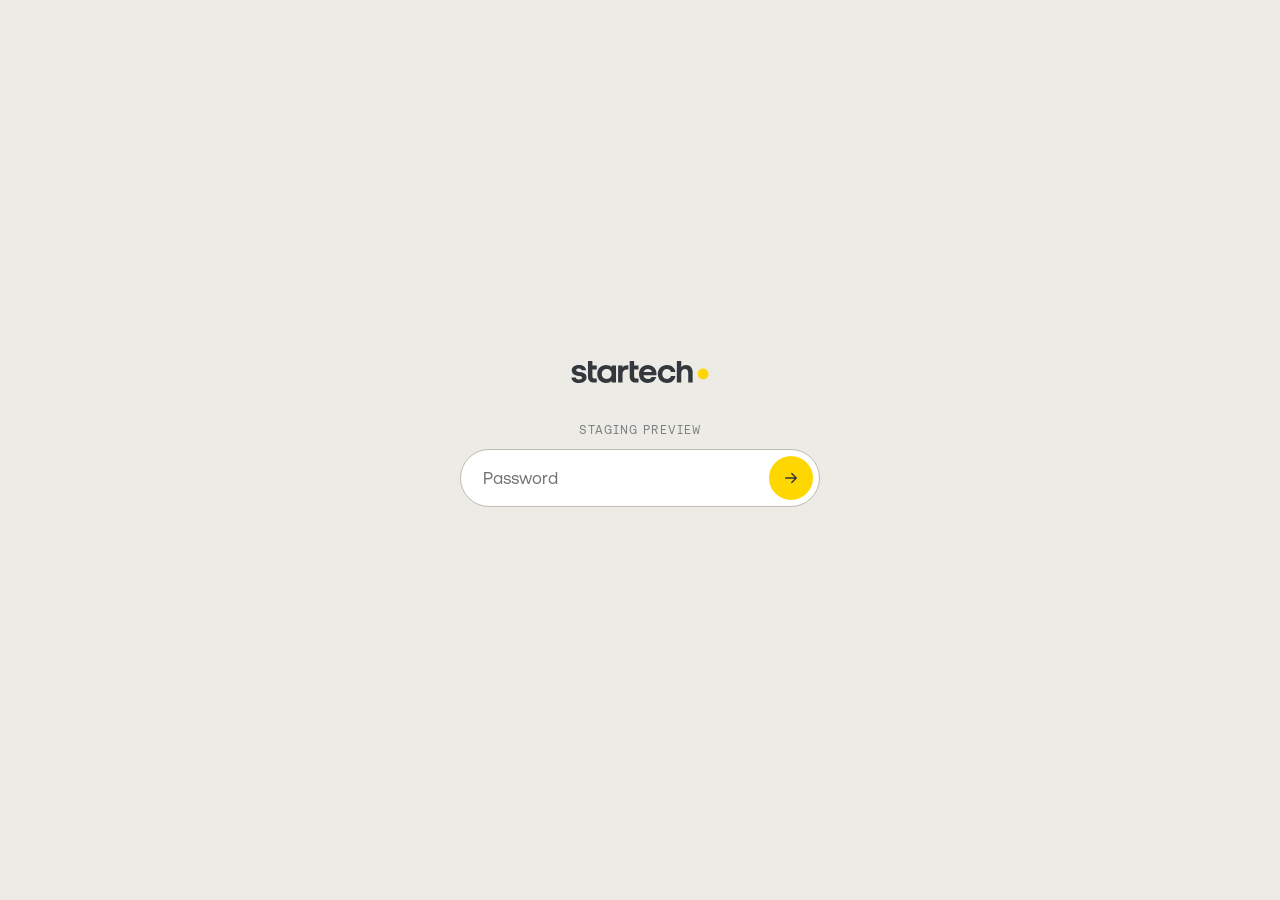
<file: index.html>
<!doctype html>
<html lang="en">
<head>
<meta charset="utf-8">
<meta name="viewport" content="width=device-width, initial-scale=1">
<meta name="robots" content="noindex, nofollow">
<title>Startech – Yellow-dot connectivity</title>
<style>
@font-face { font-family: "Startech Aeonik"; font-weight: 400; font-display: swap; src: url("assets/fonts/StartechAeonik-Regular.woff2") format("woff2"); }
@font-face { font-family: "Startech Aeonik Fono"; font-weight: 400; font-display: swap; src: url("assets/fonts/StartechAeonikFono-Regular.woff2") format("woff2"); }
:root { --yellow: #FFD700; --silicon: #32383C; --titanium: #BCBBB6; --aluminium: #ECEBE5; }
* { box-sizing: border-box; }
html, body { height: 100%; margin: 0; }
body { background: var(--aluminium); color: var(--silicon); font-family: "Startech Aeonik", Inter, Arial, sans-serif;
  display: grid; place-items: center; padding: 24px; -webkit-font-smoothing: antialiased; }
body.checking main { visibility: hidden; }
main { width: 100%; max-width: 360px; display: flex; flex-direction: column; align-items: center; gap: 40px; }
.logo { width: 168px; height: auto; color: var(--silicon); }
form { width: 100%; display: flex; flex-direction: column; gap: 12px; }
label { font-family: "Startech Aeonik Fono", Inter, Arial, sans-serif; font-size: 12px; letter-spacing: .08em;
  text-transform: uppercase; text-align: center; opacity: .6; }
.field { display: flex; align-items: center; background: #fff; border-radius: 999px; padding: 6px 6px 6px 22px;
  border: 1px solid transparent; transition: border-color .2s; }
.field:focus-within { border-color: var(--titanium); }
input { flex: 1; min-width: 0; border: 0; outline: 0; background: none; font: inherit; font-size: 17px; color: inherit; padding: 10px 0; }
button { flex: none; width: 44px; height: 44px; border: 0; border-radius: 50%; background: var(--yellow); cursor: pointer;
  display: grid; place-items: center; transition: transform .2s; }
button:hover { transform: scale(1.06); }
button svg { width: 18px; height: 18px; }
.error { min-height: 20px; margin: 0; font-size: 14px; text-align: center; opacity: 0; transition: opacity .2s; }
.error.show { opacity: .8; }
.shake { animation: shake .35s; }
@keyframes shake { 25% { transform: translateX(-6px); } 75% { transform: translateX(6px); } }
</style>
</head>
<body class="checking">
<main>
  <svg class="logo-svg" aria-hidden="true" focusable="false" width="140" height="22" viewBox="0 0 140 22" fill="none"><g><path d="M1.45915 16.3915H5.73521C6.07606 17.7549 7.25352 18.4676 9.14366 18.4676C11.0338 18.4676 12.1183 17.8169 12.1183 16.7634C12.1183 15.8648 11.4366 15.4 9.57746 15.0592L7.28451 14.6254C3.53521 13.9127 1.73803 12.2394 1.73803 9.48169C1.73803 6.25916 4.55775 4.02817 8.6169 4.02817C12.893 4.02817 15.6197 5.91831 16.1465 9.29577H11.8394C11.3746 8.1493 10.2901 7.56056 8.6169 7.56056C7.19155 7.56056 6.16901 8.24225 6.16901 9.20282C6.16901 10.1014 6.91268 10.5352 9.08169 10.938L11.4056 11.3718C14.8451 12.0225 16.5493 13.6648 16.5493 16.3606C16.5493 19.831 13.6986 22 9.14366 22C4.58873 22 1.86197 19.9859 1.45915 16.3915Z" fill="currentColor"/><path d="M17.9746 15.2761V-5.96046e-08H22.3746V4.46197H26.7437V8.42817H22.3746V15.0592C22.3746 16.9493 23.1803 17.6 24.9465 17.6H26.7437V21.5662H24.3887C20.0507 21.5662 17.9746 19.5521 17.9746 15.2761Z" fill="currentColor"/><path d="M27.2704 13.0141C27.2704 7.77747 30.9577 4.02817 36.0704 4.02817C38.3944 4.02817 40.3465 4.86479 41.6169 6.29014V4.46197H46.0169V21.5662H41.6169V19.738C40.3465 21.1634 38.3944 22 36.0704 22C30.9577 22 27.2704 18.2507 27.2704 13.0141ZM41.6479 13.0141C41.6479 10.1324 39.5718 8.05634 36.6901 8.05634C33.8085 8.05634 31.7324 10.1324 31.7324 13.0141C31.7324 15.8958 33.8394 17.9718 36.6901 17.9718C39.5408 17.9718 41.6479 15.8648 41.6479 13.0141Z" fill="currentColor"/><path d="M48.1239 4.46197H52.5239V6.66197C53.6085 5.11268 55.2507 4.33803 57.5127 4.33803H58.3493V8.42817H57.1408C54.0423 8.42817 52.5239 10.0704 52.5239 13.4479V21.5662H48.1239V4.46197Z" fill="currentColor"/><path d="M59.7127 15.2761V-5.96046e-08H64.1127V4.46197H68.4817V8.42817H64.1127V15.0592C64.1127 16.9493 64.9183 17.6 66.6845 17.6H68.4817V21.5662H66.1268C61.7887 21.5662 59.7127 19.5521 59.7127 15.2761Z" fill="currentColor"/><path d="M69.0085 12.9831C69.0085 7.87042 72.7887 4.02817 77.8085 4.02817C82.8282 4.02817 86.4845 7.65352 86.4845 12.5803C86.4845 13.0761 86.4535 13.6648 86.3916 14.2845H73.4085C73.8423 16.6085 75.4845 18.0958 77.8085 18.0958C79.7296 18.0958 80.969 17.4451 81.5577 16.0817H86.1746C85.0592 19.862 81.9916 22 77.6845 22C72.6028 22 69.0085 18.2507 69.0085 12.9831ZM82.0535 10.969C81.5578 9.10986 79.9775 7.93239 77.8085 7.93239C75.7944 7.93239 74.2451 9.07887 73.5944 10.969H82.0535Z" fill="currentColor"/><path d="M87.8479 12.9831C87.8479 7.83944 91.7211 4.02817 97.0507 4.02817C101.544 4.02817 104.828 6.78592 105.417 11H100.986C100.614 9.29577 98.9409 8.05634 96.9578 8.05634C94.231 8.05634 92.3099 10.1014 92.3099 13.0141C92.3099 15.9268 94.231 17.9718 96.9578 17.9718C98.9409 17.9718 100.614 16.7324 100.986 15.0282H105.417C104.828 19.2732 101.575 22 97.0507 22C91.7211 22 87.8479 18.2197 87.8479 12.9831Z" fill="currentColor"/><path d="M106.839 -5.96046e-08H111.239V6.1662C112.386 4.8338 114.09 4.02817 116.042 4.02817C120.039 4.02817 122.642 6.8169 122.642 11.062V21.5662H118.242V11.8986C118.242 9.4507 117.065 8.05634 114.988 8.05634C112.696 8.05634 111.239 9.76056 111.239 12.4563V21.5662H106.839V-5.96046e-08Z" fill="currentColor"/><path d="M127.693 13.0141C127.693 10.0085 130.11 7.59155 133.115 7.59155C136.121 7.59155 138.538 10.0085 138.538 13.0141C138.538 16.0197 136.121 18.4366 133.115 18.4366C130.11 18.4366 127.693 16.0197 127.693 13.0141Z" fill="#FFD700"/></g></svg>
  <form id="f" autocomplete="on">
    <label for="p">Staging preview</label>
    <div class="field">
      <input id="p" type="password" name="password" placeholder="Password" autocomplete="current-password" autofocus required>
      <button type="submit" aria-label="Enter"><svg viewBox="0 0 24 24" fill="none" stroke="#32383C" stroke-width="2" stroke-linecap="round" stroke-linejoin="round"><path d="M5 12h14M13 6l6 6-6 6"/></svg></button>
    </div>
    <p class="error" id="e" role="alert">That password isn't right. Try again.</p>
  </form>
</main>
<script>
(function () {
  var SALT = "6iNGQZjnsN5ESkIGrxfJwQ==", IV = "2OvzL948f3Y5O3hs", DATA = "[base64]/FBhTNUzqVPXII9vRJ0LE2tIdLuOXXbJ7BwrMwdGNA4BOZg/2e91P1PLahcUDzAxjKO2U0TqEqWOC0HG5NrJRvP2tLq92gTHs3lxcQ6NU0AkE73G6lZvqN0rCTPotLoaOIAdbimL9bMhng3g3T61xax8KRxflbNCLvICowwKU9is7Dl6roDDuGjImH2M61KrKi5b/+IgirvqF/a0Oo7V0pPqtGv8PY7SAsRRNuMPvbLsBGI4NBnTOl/doN/JFaun6etRJ6gVOgz5kN3Theyq1xrTqOazcHlyxR2d5tUn7GKMTuRiQ8sQUwdnd8+DzRbalTT9jDG1m7tH4gTQQjN1+PXt9Bmj2qD6hJs/ZPxzAVHxy1OyurTIQ3D8ntrj+qyoBUnIzV+p6BngAdhQU7jKib88T3gDfWvo9v6QiB2ye5WQGBDl3Zp6Mzn6cs6keZXA2vkZLTexpMon5b15HQLCZ/NwAvWVXNsUr6Qm3OWpe1zarA/NSS9Kh+m5vO3p4AHTxRgc0y8kiurJ6kq2D5thP0SgA/KgKnx6WQl+I99/Yooh8o3unERC/[base64]/eJhkEXFCkdhVLLFIiDhRxWuDgVahif/dx4rVepI5fTyNS9oTMJv8sDmN9I+xXIamoAV+a7d0ARxGwnSPbNoBlrPukg/PqyE3qfXSTJAlRO2P72bXk5eTyZfAkeKwUCKsv8/9YzeNZb1Bs+Z+QjI2aC6gU0adWZO6PZZZxrbOSM6QYI7MaVxT469IY/[base64]/9GqPkzudYToDftvxFd3j0pSrdAUC7m6i05InVRCljurCsAn66X2XNrs7NVyugd5GTIAL3Kb6/lS4k3cZ3wj23OP9XzOSJ++ArQYxFQrEb1yGurFzVA1pCpphYXBPHTxigRy2hpP196Hk83O+RGnbUpgz/BeketiBrzDt7nU/CZ7mJUh8v9IxexXOoqxV5VxEHM7Q4z3HUFneu9qdolkBpo2tG3nfVP0ppDwO8yji3j7UB0KaaI0QaVBswSM9u+rQxO0qQtITywZuvfRNyvyxdnVUYMS8r5GH6GbMT/5NVPxsWZlylfeI+rWI2X91C8zbkiECmgixZXlAOVSoMUxR6OfLE9eiI/wWVv+5q2KQKZ/qWOjMUWLUpwGDNnaTNj6NFXmZpoGbntc1GGHzfMc8zfLhbOYvTGCAQ/eV+syEvaHb8pJLoesyHMNK/vrawzvjlHGccnm6zQvBopwEsbczA7kQqQKJC+WXT8dNI3i05GK2+j5rPP4m/J18WFJ2GYT594p6kkzXXdkXkh/SEN+5Sh3gB/oyActhEhECGrWGFbqQA33cKXT/A1LrW5gZE0iMba/bVpz7JPourSQzTA6g68BDEqjaL/7gVov6OBcYP4sCTBiAF0ZMwHjqJJZz8LI87vVcTCitzCVrjM5Irq2rAmzv3f0zGUUx6gNmWgFoYT8KFY/wr/178bIS4I5ig4lMvt1TO71zYALflbvuVjg73fPgOwtPkiIrcbADHGnOnrpLUzafi+oKaiufRt3VSGaiiVmnrfM7jefiR0A0kuKobCElqdKcAJKGDE/NEvooGQLQZmRWvagZQKYrVPSc8uOpYhqSId6xaLh+j9scxH9OJhgCIwE/wE0sYCt6CEEEXLEgAD9U3HO8umTCpQ/ocXbWGcJyLy0dwwTmSKZpab8y8KxeDmzvmvLC2mOrAHVe+jSzXC3v4ap2cxWaR3MvRJlr/bG6KjMZSsXnHfWQBphn9OzRpQg8A9V9FMcKlPEsfRFApNlWc0audDjxRP0DY7b4dzmEiRxRsQkYY8lk5kZojDzx3v+w7SsY0Fswv748yl1rpPt2CipOA6YHVybN+bHzBmMu4u/iqKsWTr7tyTH8St/7r+NAiuTOchOdVHzdThtjtNXuqcdqzeZJpwT+OHvDYRB/b5HTBw3L2pMPqHHnq7li8boHKqZDJsAM2RPapYWQ5qZsa37p12lKlUvTg+LaIARaHSbDcSmr79EUik3EPJX9pt9uABQxOb+5243ZcYaUa1NjrBho7ck+yhAw6VQjeoU5PkdboACWEtJALEx8OHVduT6ynNFMcw4oNTXHrUf/dT+fKKhGc0baGAu/JGm+GJMrOjz1K2QeJFiCOaN4y2lOiiSu1kdB9/[base64]/KawplZJ0Lbxzt+m21VggkQjb3gWbfOodZc0Pp6VK5NQHqhb5+5jqumvEQtQJeHdou2ECR7tNU4S5fNPRDFSALkOUvEL4wm+MEJisoyupCvNty5+bMZ7fRSn+j1PX0QsmILwetsZ3Ej9zz5Vd/72EERaBMxaBnjy2uz3QTaKL7vlKltCZ3S76fAOKALi4/GOCi1+XHXABgR2m36gZaQDCWic1d5XqIpGZg4hmMrflekwNQr8xpYq05zId6XZym/xWXSmLDSb6M59OjSGKMQJ2X2fq5UIYZCj63HzkXVWwhyU7ZrBGzF+GEoJ25gxSBMaBa4fPyAyKtwbo29t0Yxy5gkP4Vd0rx2+7UybYgbDne9hz3dFwT1IVFHGK9eP26qb5KOnw2Vfw1ZjuRGScMYWev6B0vKSmodDMm+3j9t1CIeleAibHPR2vOrO4uTEk7PBWT/6kthuEZdAFj++iHpUvUQ88qzN8yO953jVM4LHoJSsCSLGueJ2+EzGP4Li1NfkONyJy+1+RyRiGRor3RV8EhEHJA5E0mRN4RyUh87WjSJZTVmasXOPCABgSo3zW9W61tDfe+nH8QHbS5AqTZ2xBgW36ctlFVaeUTJe9wyfu1499JrLCgZ/1NjqBlgy4GDuzoenxxnUg8AslvOJhKXoKXTmA6uC6E7BABGY2knKRu6x6jIneu0wE3qahNKzN04m8V2UtBTlrO+eFyNMQwQVi0fxBhlJvaq8qqA3CgBBjj+s4A7HV03Hna9/G5sOXCK4RxgQpgvpHWCYtibj8uLntGJSB1okzHNbsLTGvXzfSgl9O7eC8zZNJEzv/hqXtxcKvv/nC2Ta6NSlBawF5TKMC3A57RqI4xiEyB5F9j4CKDXN02IVN0NcHBZFAQyvvsQH0ZsRIcGnohPKCBeNDj/HhF0cc8pBAt8Vxvi8RWulbchaTAIJ2LZmnzMHr7dvdte6ZtJEn/QC+tfGGeovxKdLLYgbNa2P/wbwYEO18oVFIKp3UYr+NLGqMompxeiCX319SKvniISsNOYr0GxfQhXkR2cHFlS24tzLMDilwWQ2ASeVIIY2jDg5uUBOtfWLCJg/D18WdSjAW0W0iNKgCZr9QHwEUKT2glAGhKJ87384UZIPipuyDFGQyIw6rcpDuaz6nXl4qoCyKsju/10fWU1AjE5EcEQMV//d0UOkAB4JyJd5Oz1s+2fiAeNiU0ku88fDEJ5w7W68Hhw4PW6/1ON83GOdyzMpuOO8sVxQy1T06RPJoJRmqV8pgD8em54AbnijzVG2H8jYhwDNs/a1JNNKxPREyW0PUzirGeV9dlbvW44pRzMGR02h9wVLMmuhy7F5RvzTWKYxZjTE8N9Ew2HZ5a0cnNlZWMQR/k9YaB2DRPfZk53zQFUYtjGm5nWzZDbzHNLbV3bGxbGN5zzv/SedM6RfoYJzAh4ppd6nsaWvOiNsulAgRt1M3GFmwXhQhkYZbKnYDcvjVOackrGKkLSJzGHX0TYr7ywLXq2kiT9DkL5tR/8cN+l+2hXQpO8a9k+FKMOTEyPP9zJc17BWAKObwzgYl8JjzO4wYFRigpgR33RstGB6afY3ixP3vLzDPwSkwHU8f4FCxAdk6DcAvEXvgfn8tX9PYvz06ZOA1pr8L3WVd6dFGr1kXHc+dpi/ab8zJVqiGquT+sufZaw170y6CO/2iehQPByyB3QDWpzuD/U7UQCiRcCUx4SunxhgkalnNAvfHSS8BdDGm8DAhtnUcwodgvXN+DuBtze1sXg+YIPaymgXjJM9Hn++wJuH7fYcaNzf7HAaD2nO6SFMRhywq1HCtSNOFMRlYh9nJFscMifN5m68+J/sPgYKfplg7GLHfQOXDMZk3ppDGCY7TvBAimeHGt/jPWEBmrAerZ/ZDSLyl+fg5sJsYucyCZU4wKvAkoU69rBPnkcRGAmEG3BrheuGf98USoZWZ91VSQPDBxPgXHPSdZB8o/[base64]/tPPXHLMgJkRxaGQMThdKMPiDUbByqaFUQTk2XUvdlTAeheHXF0hqlau5TCjR9iwJJ37ysI/CuPLZ3r/DGk6DSz/8ESe/TacB01xU2s+8I/[base64]/76Y28bqzfStveDYhrCmnnFXNQ3W7e3kpEOnIOB0JsbITHEPzKCokggDNAUCyqPhF6gzlvAzjDWPMa8388YQO/SIPLjqUpzxV07INMYc7WcQgtCtWMBwaoXZ8qADpb+hkT59yaJYYqFbq8Eh3WPwqSwVWem3ZkzwkpI/Up4Nf797v3T8tdXb46eLkFCmUbjaLWVS5Pue2HKF3ATj7CgtwQ4b0xXLVTZs+C8BwPW4hBv502TZjLxSnRY0Uh79uyNZ9Oaapn19Jl8+NAo1EBET1BrSZAIdjuNbwDacoal/4xlV9i4TqbXKlKWeOvZrYRRRkzbsLZC1hWr+/[base64]/6xM8ku8vpn3rOZ+ZH7xWN+i/ehXaoQJ4Et8AUYEqkkvhslZFilfrwuUZtyyePA98KKDcY+vEWkuOcHgjSoVL9QQ4bpQ0fBIKsZ+bLliTTd30v5Ve4GwULrsh0zyhbF3BHcKY+GFSGCvM1jsfionZLdlmTBrGwgZNjTGS9VA0Olzqf603TXuh/V8cpEnK8io6TuPdbtY+BuhG+kEWUpYhX7fFey7T+lSoiHPioAYXL4MseZO5GXpFWn8q92sNbkBKPaJMXP4WQvFuH4ps5RzypbeSmCAi4MYmNQD1jAmMKxttf4U+wPm3qOqCJvoCB4cCtZ6LlAYuJvQ3mnSMnmguoEm11K1NQPs4JsN+wTkM1Qogeb3UAq/pprx95Jy7ISajseGIwVILQ6vgQQ5pMFHxz7/tyU2qe0WeeFmhJqOLU1fXuLizikAbUS8w2f4cChTLsGT+Pm2D99IWnK6/EZ8WITu70relc2mA/HLf+mU0qng6J+hWVH5tIwh/xgSxy8xZUFoqfeWd0nU2etBLPMxBBsJwtQ5no2ZoxgVCfFgPmJOIf2rLqTYwCIQppQ9F5kNYrrLPpYlbPB5vfFlOb4LDth394vYhrArV2syqvllUw8J5k6BC8/WsVVwuZgBQYgANrNroS85Syf9Fs0pJQf309l7ZjcloTiqyEJPFzK0NO3nlHWoqFZIy6sqH+sC58E7xEnWOs21Oid9Zr5BrbfieNrhdP7hOS1J13VXENZfP+vxlURxKkTLOegtykdVmzMk1avFCFFH1KwOrj9SWr+mhGa/2YdGlcFJAYlpain2XHLZUiQeQo31CsMaVhxHW63pTTr4VrgalC4+xCFbNGDjcinnjdlnCs34wJiQDzRN2qsgiVT0vKRJqSSP13iaCwDc+kaSWzQHDE2tj/zbv5BLdcjGzzWttP2y3qAPPWaOw1dqlS/a2mpMxHnFYYvSVYH72fbuI1iDA4uvXVGWSWgc/61i4WqdOxUyEDGFaz4Np8eLbDu1NI5FWs3UVY0wnzL+j10ASRY+OCBkPLO0WNFOEPXuC3+KNe+9j5SpbzNK8CAkBI+co8XSJMACdGaBJeNTAt3/QOBi62u+EQImwpIkJ78PrWznuS60ltEXMxG6M+Y9uTDANUkdGfmH3XeyN3ZIaIWF5lwPxct0LqzUTjNslzVXAkEB8ymrFLdLCDK/slD0WPGSpZq7VezLCd+wIIxn3XWhBBHs51SgqjvCVYgMkFUZ2JVUHcx4eiNnCiUCcKd+RN46X41D1TvIa3nguGX/0r4lCD3dNS/6xUV6j5m5MjYbxS+NG6dJJhDnp0bNGZaVrvhCRZ3kHhBNcF+qIPphwsaYaOb0bWQKJ7GcRBtWsZuj3/6ZlocFaBp+7/oowyJTpgJewU4oBf6ILRtOM/geXgWcXS98C6U+OhG1IF6c9rqbzmdOtEDqD63bH9J3xU2aRcSKqPjnXwwmIbyPobXQGvwisISyx7+tlaa8bKaS0fVbu/FS3PS25VS3retNx0FnoeeK07KtMIZJx4Gpz8bgGbremwNFtGLkKUw0+GkznRNUPBeiDKcUfTagVItVPu1mtqIjW0p5dK630VqXM/ao33xBWXmRgUxNDDE7fmEdCNnUd8ZBb23veT0ST3WgG/PG3kheIKRootfV2o4p5e5LZhpUOOIeh8//P1bRxRq9SFtKJqAURrxtChj7vMP58UF0lJrg9S6GOblSkpV/2qNLm9X56saQLq0Ssx9lVpZzh4xKqkh1r2UrmvPKX9X5Y8DGfWVwNXwaOCCma6+DH85luHXHY70emE0fVO1qYdn8rOgtRLHOAemU3X78eZzzK0B4oksfjYY7GlP6A7ZjSKgIPyfOnKdCNI6J/[base64]/+aaSuQioKkhJQgEHE5AtBrp+WRi/J1+aYrrcfS9WUHI0SR3oO/bN0BIkrWpKDytsSLhZ0BfMzeuIjHk7Ch9pQFtt9dJsJgnUDVwG7jgfUDPfIhoAcj2hRBwM4dRPmqHNnQbyuocmNkmAByCJ1F46pOIsLw/K38Kg/Me3/0Rw2rexMNvugxrrPPlamiZgqpz9FTPZE+5zUhswExOqwk8Ujn4+b6GC0FTCp3KOSEglLlXFNZBfSu+w56am71qH/0NyLgGDoHG2Vm1dDabnv7e3hno0TM1qk4/Tr1Rl6uNGVWPJv358SOhHJL4/y2BYTRC6rTPsIMIBcSBvI9v7gmWt1tjr2xEwTYO0dkd2rWf6PcpmcxW2kxw+qcM8CoEZJGJcqemd3jQ5SGXibOEIlOs1/cFWVxwiZOiNQMOOIVR0JJ2wFRxxmfOxC0qhVirO5MmwtZ1CUo2wprsgaIuazZvCswprYfKrl9Ypc+FPVJNWXTlSKsFf8m6J8KAaVCKSB4U+i6lHk5leki5WobBjS4MzLlMhuYsDNMpCC+MiJJQyfU1m3aw7r9v2k1RhBXK1lBAvCnla44rhRatquOT6/[base64]/978CrQ/PwNhpgNj3AnzYjTGKr7t95MPPh5FDWOSsZElfZ97Crt0IjyaR+byPTXCC4FzoO/XQirx9VcSUL9k4osKwI0lnu9xl2LJp7l5jjuZaNHflPPIoaAoJIpdAbfevxdpqpCsJoJKV/bvR15p7+X3gdiGcjSxzmek6WtBz6zBzYP+uE1f7n/njDGQyCZ5bkx1U3zrPdAIXN0+WTTabCt0c3LTQwAoGBOH9BEaNzMCZ46qxUngZkwd9UUd3sCdLTeERdJjBuQbJVmMKaK5iHygkcMrdPMAIsglhPjplampcNcBz6xFdPwWFfOW/[base64]/rLFEazr6fHnyZ4zQqOgJhVD9+x4hHlmJSQNJFzvK9WHubW/Yvs17gAIBD8ny8dcZ8v+6307Pjr7YcH39l+/oQeE37DJKOz1vyqsyEbAwf4KG+mxLUIeAS7jKr2V097JJDf5w27E/6+/BlYUEvNu9rYQ7E+GvKGWmkvGOpYAL8pcwWx3OVWSya/4U6de7hmtdYocXrv5CsDCzBw9SEY5jQf6ofxVwjMIzJA++sAeb5Yo4eUMFbRW0bNG2dV+flp9FxjR5Ny7QJyHvuG9Ah7dgrWUEnQLQ/e855TF9hFc6ETTCxT8CqCsPM5VX0CkutqT+1Y3Mni8BsSMhovwaggPK4tBtELSiLe0hj2021gx/5IevSITSODwMEoCfkxBKREOOyMCb7uSQx0ZL1SNmeuzpGqej+tX1UWL3RitkKlYhmkIwBuaRuNI6z1mLVP+otNtdRNk8URZHHi130Tix1ZqeUbm4MBw+JLrdnjf9ZQusXCCZ8bERqXAlvqNf0bLL9xOmt3K8/hXOxMZRtO78fiqpIxGd/4mbV3dVVzn9pIgmlvrQWry2oESCgWP3ejsheTDNU5jhBhlrMbDg2R5jF31iS1gLekDDwjNDmocjsmtyVaMGA+a+kJ8IpKkwPe6RUOCCh8XddGnuEA42Cuj+T4f5mQHmC1Oet4EONKEVhZhRjLgf74KFCN2j0q+wPvnh6ji4xTEwb+W/0Ed/HqU5k/8mV7ACSyfKPT1qrsInysNOQsgGGydEnN6NuO5qPMHNdA05w19dhoFTIXkS6wgLl/OG2L3nHLLduEwSZFttYob7Al96BDO/fnfxNkNtBW6SC0D5iW3NiJsqc2Mrn6vz6YwBE9tAkCsDcUhNcWoT+iNSMjydkBn09SnjCt/3daoMXlqovycGRNaBDUP3vJlnn/BCkQPnQsE8b0iH+dNzAa7+uJOr2Vno4GcRQzEJOx8cM7L7QXznZrhBjcYFou2r5uyqjIgvfttcO+iKivpVRHTJGIwvgvrKGMrJsXPPkOhBiGqQPxdEPz3XR4GQB0NPgONdXnjTUHMN75pIZX+G17ohnjNeQEuni4nkwUCnyyN0iwOJdOhxz0hXY/KZlEPXtAtc7675I7w/[base64]/PoiyLJD8iVB2smlbaVE9rQ3uVzdyXuk5DyjWBQ87yKyugkzbLJSiaGnXEXDz0gZthJVgq9G4sVfp7C0+uQoD1QLaN/fZW8mg3+ZTTMYDtssndkwyjAHDcavgRFjS42mcKpV4O16iY8nYGTgAxl+XOJKs2dnFoTuQXPJYfQQeJC/irMylF0Pi+dGtJiB8KQG5IY1YiaxIxBRMWefp0JkfY7ygq9fZPw3l6O3kN1Caku1TqT3he1RnjjlI0QyBQczYl8j07DrwA72FTrhYV432/hV5cX2NsoQmP7rVaMJkP/2aiG2FBGlqMjoCjzGfw7VX8lHXPCrW52+8W7YHbaqtfHwwBTU2W4AyeskaFPiV4/7S6xNHllqheC6+e5N1Z3JnmyAKaaRjkClZ3aXNlSXzU9jyeAjL1fk044hfW81xR45Uub7JjKQCirrPFwznXGpFHroMrrzTg09xYb6dE0XN7MD/BzGN6qPhAaNZA0JnQPG5hku18oZKjfVC35VasJnMtht0XoeSBvgXfxEn2izyBgKG9Y2u4xAoduricL2MZ/pAowxsKuxQpE1bsiQGExP/BLEEcxl+rQ+F3GQpGyIhuNFH3EzQhiIlDBEnfljxSEOqA/y498rRMF4dmWxRMQLa8sW2xWHNBy7/HD1RWfyscD+A15kp0P2+U/[base64]/yjuS/wKJxSW6eitJrb5vGYAbkEgG1ufvdcbgykVYsxw2EOHmZQlG7/Ru10Pybpod3GJki50eNZ1ACtcMk5QB+KYrkNzTNpQqkTlVQXuzgx3+oRFpRMNG1FZYzUY6dBAjXONOpbLYDQzfYJzFz7j2lS/bojHdHZI6CoTUawJYuCI0X59ptehhbbxPNkmGb4yCiJi/[base64]/zJrjoKyo3Dbla6jStad5jsZnNfYFWl6R6NWY/xTqyaAZoDbTa9fExm0IaU/BFo3rTzCxBFBwcAr0YdNxCBfbbhRyOeF7elDDnls/+Js9gPUTDMWyg46ZFsWbV4qlWSPMK/bnNxdnnb+vnStqeTVibw5BHrWHnxLPydZXi7XXc9bryrZqBu7cUXxmMDQq+fHL3B1fl8eKUxOrtNTcp6W/tyQn9CNH6+3x7UtPx05/uGTe4aHCgSb0JeYdIXx24fjbQlCGTtaWiL84TvarupphcT2UlGakLmQhHMNPTPdSRsmv6IwNa2WRV19bqJOuZeYpiBA3a/CGfnBrzJLzJAM5XmJpWCPRwIsQdrZluDiVZeRO2UzTiWKfpbFYAyruqLNIvN3p/A+pdKXVDcORDsAoxdBxhbOE9gQRgtrau7OlZ00hZHQpCwwvplcuoFSmYzXpOsSn9i0JaOWOxZOIC0h4rHHe9uybHvIst5PPSO6d/aE6nziGWGaLYOLzwwef4bpLWAj0m7+lT3hQyBiGQDxomfK7pK69hpDUjsWPeAKFRlcgOB6veYnGjqiFavPLzDmN89HYXoKseZQU7Xkqw7H6+SAQJLzICAHrFPH8m0mJ0OqGcAkY361yZJqe4NxMt/OuWJZOoTDdAmnaLWVwQ91ume2yn92UhgDwn2uJ8wK3RH1FJmI7qYE8LWOYzLIJGmZQfckI1ua/22luMVbCejsUyub3NQ/YqJLaWjL1FZYObWfig66JS2q84rkPXv5AtE3gyHCAH4yAz5GxgiK70KcEFCs1S8xMvwV/gQS6tn+/SrohsZ+C2fwwoye2cczk2BABn0UusgV1vwbFEttDiLaie38sD8C+cnIOYkSiROlBePTx8bcp2fc9+yB30HxWcWqHgMv/60Hk0HOf8rxCXMVuqdBVQ7u7G1bcurYQDmIClm02Joo+5VyOfizmZqXHJ9+x3vQANSzK2UPFcXQ3tpQx7rXyYLuOCfPiqFYFFHsnWsaF9Wle1tbPCrC71fybIkZhFYHax9ejG4Bz1tAvkPSLY9V/IO45b24hkQIpGpp3Xn+q8fzqO/t9ObiCtBV68nYFrN+qxhLiZbL20yUjyRVSBakUnQzWLthTdqria9pZ7ZCDse6PFSgABn8oQv0qxMBP9V3rb7Ll7OJEMBJwnMJgg3IPJBArNfpgYyVSHilooUJyakb1spIo1bW76x5+1VQNv9eWTW/[base64]/K6/BLT29LMsqt5azQY/oWbiZKyaPV4/CsOiIcQ+zpzroTUaryddFbg20oxUhYqpjQbeK0I0kR+k4e03dCVTsk4RIwVLDDZaHbiZ3Dl2RQxyD/EvQCgrFN/buO+PMt5N3DGvhRPF1mf0Cb1XTnMj2EmubYEvTES3ESOMiYk9WCrvCjMAF2Xgx/mOk65nlRhTpKMhj2wEN2T0B7QWUH/ZzLLqA1udsC0kacSYy7bxnGQdTxX7IwOx+biJDTPHk4FMfOfgQdC7Zgypu+aetd8MOMYnFuWR4r8h+21CuXk26cGes4lLab68naJ8WdCPLe40rZcsRrsm0JtaUNTB2CCQJhvYVQYHPoL6UstJlhRYtk11KWM/3r6bRcM9DZ6yBTgr+uhmuy9EYh9B8VbMhbdOhgl/ZXHtzTebGUx2zKCOGL/HvxGrFUFkivjkD1egXVq2nz3ZwfjyOFN1ayCpy8RfTV2Vk4xKhBaauv63Ilo1gN2zxgTsEl+8kRaKAcve97FNMGdzWtPubvz67MBsAf4gqOoVsMCK4SSobmV65dq/EfjFhPJtjUtC6jCLDDcmPs/W5imCa4r35f46k/IGMvtJ0hC/gWhPw/Ps+/28RMYLfJa3texuCwFNSPno0H3DEq35TCv/vYha+CYHCPbOrqnyVfhbgbIjSn093Xn17rk5XCwZ3tB1ObuZNRyB1ieNQCkvSYAeFt9Mw0urkOsOi3n3N9SXv9Es0Dz0qD5vD9a0Ju/YTq/Lmd4dU08eimmXKsbb9BirTxG/63hZzrkU+lmKJS9qRrjlvOVkRALhtFegphbHVJoRiSIUHa21DZ+33xnirCO//JYGMdgbxCB5a1mh0PrSTXllQs8e7wrjH/RU9r3dDds4cIHbbijTOGJLQMJlTt4F+fdRDvmW+mOZzNBcBJV0JN8C+LaycXbx+p+R8HolyGPEJqp6JXSl3UXFpXDwtA7ZvdIcs1BiVrlNzmogWvue/01MLwRIdohECbpS7dCkJu5o5iVjVXEQPXaWRA6rMJHJDF6g+7VGZ1aAdiZmJnn8cxJ6wqYSY7Gt4lCGXawI28WuSt5MGqXN1kniS8O4XYVJouzHGx0p37rYbHW3OYJxoRgU9rWqFB//nDb+Ok3Ym1W+8o6HCWXKX5yMgs5TNetXCIRurydjJiABYti7wpxsX6zS55B5B5uNFP+a0qrHMAHlTFurgPKBj7dupZHnCsN/AZO+rFvYaG9yRc792gomE9Phjgk/DcLwQyn+imF1D+YyHU7ac9mBN9pstTcfKxHU0mTTcfaI4Vn7Du6FzqzkwezLJSNf/r+2TfoUVNmb9cz78nTVk3FxrZHKB4nBQmmONG0PTfPeJt9/dSTqr0flXW4hjCTd/GYtNK6ehwQlsqTkX/d8yURYGkta9GxQaeJqRZA1+cvMLLDPQHf/tUb78uWkZhSUMb5Zj7sm3VS4pKLGrwLRbg5SRK7LpjMBM5PA8iUqwYRDbfz1VfH6p4BmZoEOYkUsAs79+wLJKnmQHUfHY4bMC4/p10PLs7iNFUwOqLjEwW8IcsRtPmoLoMFsZQ9Nx9D/[base64]/glnND06ThdydHClf5XEqGU21moyAz3LintJAU1LAOGNAJi+ckLqHGZbUE44r5tJdHB/kqqpivSvYNXSDQcQJpbJxCpMFE7KyrlvJaLpdkbyQYb2Aa9gYoqRCm/vHYJ09XwidvQ/xWoba6SwuoeJcmeoP5tTGufDr/TOObL2Em7nj/bC7aCBhxH7UO435ca8KiHBFzMjf6RINFVOdtgzWGbWFLyjpWDISPoC8e/[base64]/R5lvUJIP96bcWBt5udrCOwlw0YfLKAitlGbIyApz8e8f4HeRYwLatlw1EpfmEHi9VKJwAg+cXFqxov7KJFngZvXqnTzHu2Q4QVwAgVqZm9j/+P+X3oqZGAoNT5LMGIVPdafaTIqMS1KNlJGXuUJoCag6mc7Jw50LoQKElm6I7oO2Tx5S7dKSwfjGXirwshsknX7chQ32BwmP96zNm9mb6nFm4t+bTFkjMmgDZ1SN7TtUxjMkp2jRzLDToswk7jozQzxAzmoWNvLJvLv7oMb++nKXvle4qW1SDg9XX/i/vqTx+4LnpUm2AX7bAc6UXOpMgiX3JbVmHSfv/g+X37QXkqmCy2hjDX1VuXrFHT2vuS6piSz6kS0EO02gUhtstR8ChsB0bhNjwiLUNAbGfDBahIb8onE7kUtxHXy1QpPkMGcnwLnmuRNDbRyWow/xVH8W91reYj77RMXPothpl8UV5SHpmLxSv2Dpw1EzU9Y1bmgNqApAe1D3vYx2Pf6bFumMh6dLSgbweQBvUyyd4inLSDyCNOV7j8gpC/aZCxjYHyOpw6fwX1qgqDFadApFc5//QsNB0b63bknYlpdUlBoFEty5MjsEcKvJne8ny9VR+faHcKz8a//S8W79D8Q+b9tYjCaNzIYe2/Hfytxx4IzuRObCSAE9H5EjO23J/LKlJV65+l8sc/a9WJqDY3JTrlk2tadjlrULea1zq4RUZwfXNQ2ne+10/KGf10P9eoCpRnRrrTfNIJcrLrECChIwgPMdbGnrzpP1vc5v4Ga535iuLun7sayRxQJqxlUgsDfGCjpIk/b3tsIDuGb/bIsqq7fLKfK44GbFb8u5cyPTnxXAgOu0eIibj2og29NwF0/DSLtzP//[base64]/KKu1oCaA9wB5HmKlujvi8XBPwSjeXZtba+hsAZHpVj7ui7zt39E5E871Ii65msNeisNqO3ptUSquJkCjjbyQO3xvB52Qui6sxp8LkG12YFLjCbS0CQeXaMxoypl+mh3E8fi1Lqzbp9bZB/CPsclpd34NBdtu51XDqQAty1FNBFhST0Y38GCnQY7YoBY7UbLko/p2DsYuGGmcunAOKt9/87pFBNzaMjzhSnO76G6oQTazQRXWeND1o6/yhoHn1HuCpq3cNQrHPmD2laP7E/lEjYCEAf1vP7GwaqqwCrMbuCxyJRR2xmlc5S1/kRS1HaTEPq+f+BVPUvC5pzSMCqsNXmNmBRWEuWBlpRsPPimf4XVo0H/H0f06A7d1XrhCSacRWuOKH/daU1gsASA6QDT3hgb7JdFbVPGwwiUzLys2lweaCW9CjJMqKHvKuTxyZsnrnqbO+p1ApiWRhtZi+eUe98tJMgJfJvH2sY4/NiCL/M7OvjL3If3kyzLsfs2gI2t86RuVhV9kEVKPn11SyNO+zPLHS5S7uCEs8abi0pUngzhy0drW0fwX/G0cYnoXVvgebTeJKrCyYUGHey/kYJfsMzZQAKhb+CdeXMMw9mm7FL2JJQkhayzUFlPyd3MFc7+jQpuGe/cjYSvJxaLVgGjyZNykDxtaV/ripdk6YKO8RigNh2gr4lWquCeU8NFJzJZmp/IB6eC/WItA7jZFmmqawPmlRw4qO6Ko64x0fKlVYE9FPAbYhoWP6uRJTdTH0epZuwrqijPgSP0/sdT8U0cTYlR5lbOoXaY7Df9qRpwb6z5Df8ps3V6tbIGSsoQGFsQN2lGuns40z+bY2Q5Yv+aLy8J8nSrRDRw/M4C6VPok+U8ZODB1Af17PEY+C5daTpmHQswMt1bKs/PdgbLkh9gLgOXRZBxzClHWuttwcoQvuTe6IE5ZTJlPEHRpQAZD8HI427FLbJSGU06ogea7Rgn11OhGY4XYPs5A1CH51wZ+vghM67rAwjerh9LX7wEsynHHj16rnTlVAfi9S4jdvycsbNpZipXjZadCpDi6TtK2LNF75vBh/6Zule1H51+kGadt7vASaqfwtb4IIDuJ3S7txS4My4x3SNW/GZigdM3/PiFCHoKo7Ahe2Q9XnWkZVk1t7bALm8KiFqB8TKNI7erDuoMMq5od4YGl4oqiXuVyuAZ1+KFKf6RU5/gFXGn+x0NSNC/zisBocHBjByaFUOEfqmvP5IhbzCbp03qgiwk2mmZHNejX7zGnD0K6TJTXrFK8a+TCgTkvq21swOq01hM+UflOPpPQXrCElxrC0DqN9j8JMWdsrK9hIaS4uQ351yH/98MnRCqN69kYYeonEceLjjgAPI/I4YIWLoYVZ//iEiKIywAERXW+kD/JBhRagw2SlkdxaItGh1rXNGvKLJr5hXKDjrMb1VLTfecmRIx/CDYsBIvAjad07FTaBBHxTr4iLDi1BH1cIkfiX1EQWiaGwTSarNMIsT/[base64]/N2dLoChkk8pba6GkFo8DcJANO3+b2JZfIfvs/q+UGfkjTxlddG9yXxkv1QN6XoV2b0F5L1FuyhigKiLRkNhfRi61IqA8aeQqbAhuwdRcf85pLdt1JbNNe8nPIgM6RUgNvp0RMhOHJndYvneLo5xJPIBacvjacdZpviU7vj6/[base64]/S0r61XfJkLCe84c/YYvNwSqQCqh7wx7EtQsaJNmYvRGwISvTpcbh5mKwkViFizQUIFvrbjn3/J5EdBj9kL4BQFOYj41dMsWz5jA4heTL9mFzBoqDmQUkZ2Ufp3oKoAgUCX49YSDHZypu0Ohq0gozsYFpvgK7jvp8TwmrrThmxI7r5wsGlICCCpcVRtnF9H4CRGSZPy2UisoMvIrUrdnNXYJ20ZULuvehoN+/crI4Liyw7v+pMFqNT8psSkHYKeHW6wPsbW8HhwDw8hGuyLxrRFTc0WNQN1FAi3tTKy/PkQaZBahoysdAaONjd18nEQpnHgR2OK54Gl9POGoLFbslmf+DVXDl+Sqk5WrH93e+rGtCkLHsWecZHe7d+EBz4jZ+ERPlIU9ilyrBdvtZl8b+01/j/[base64]/9CVhzpp0iWTwlsH29ybZrF//ue2Fpn6akUiHYwwRqC8sXDWPWAwX85eWapWcdQlNw1fJRb/ETeD0HLFuE+xsKTerKx58AYAYrYS6UdjdKMrvmsBuQvcLXkUc3JEbkac7SG8xAfUADNPa3Eo20QdsUbxF0Zuj22mZryY2H/FlPDPpfQCG7iJ9ROh4S7hPoIBspYiZa4VqqgiXFVuKUF0NCK485AzeJqTsAdSly2d+QOfKU3y7RAvNcC202yuOI8gdr9seFivMMNVF5MxqYGkVSD4aoXOMWjEO2biC+XbreZ+AiuQPL02eM1sGOYpln2VtBuAQ52HxZdLx59dLr53Tlrrr8BzG/dfXrE+8nwrFFirq68z0K0vQULvEkwkiKcodMaWfdC67F4CIz+54hxAxOPWS2G3qcEziiXRwnQi8p1eBwx47a1uubJyMhLB2yMdFoE49DPgQvQKy286Ytx4/Fp+BwZzxHVY0vDFve5CSGZkSNGooe/PjzqTwxSTNkjsGzT7TAxEBOkbL623nyyn+edZ4Neaqm2EmX2p4l4mjjTsqMDjPSCqUKVEz4N+Pwwn/KEP1l9J1agX0AhivCftmF4IxaGjn3wqgHPBeeKHV6YTrKGZ0iVl3gdH8xYfol/G3HAiITtBln3T6Yf8gGOG3Ug1iZmBxOR9k8ghVDarQ8qz9liEHaExBMecMaOwCTVHo8oU9aiEz0dVk4/iLNfa5H6l3WeCoMxU7hNfOyw96+EI3l2LOktxiQ30MG75lB7wQw5kV5+3Mebx5ulnnjGeRBlGBbdRnpihZNnktC4Ex/1dB8DCg39kBLLVFJKq5cGWxEoo/7tD1fEaTaMYyblICzeLPGeqEp++vPkJceV/X7bVE94rfImc44uPJyiqqTLC4xTLc5BTOsA2PXp9bYZj1oPV0+8zephpJbp0003WSw2nHXHzKYFOsMeunYEbQ+dVSABT3BcJlvxZbgcWQx/KDk24IbVUVsFu/ds66HXqRg7GhfeZsG53xoKLf468vuy5v/G09g1FDgMJPVmmRhef6zn6uXejYqbryFM04UXxqbiya3Z/Nrey4FO+VxVK+45zQXt/phAPzl6wYY9s2d86h+8ZtdlCsQGm5vAzofkUS/vwIIgHVFvHe64LmKmQse4yMns8qhIIvemuZWG0wA/badPWlJvqmL96kNnXuUBYzaLFREbatEl8364bnT3QGALxHbhUvbUzUdAhtsz1ExYwo4aEYNUdCjAayTRHjgu77kOxntr4ki6OYNFOze4WnFQoIQaQOzNx5qiWDEziduLBoYvswx0ysYvvnR1rotSFFMQSJQFVc7/oZEAGbUnCms5X/[base64]/icbqg4h1o5w1v7jZBjGtsSPbQWxtEm5KX6UEBLhgdQ4rgQeoiSJUrm0A9bqJwrG6udzwrSdTWUeMLSWgPKoNKQc1OlM2oyXEFqwI0HEyX4+xGlRsAW0nJ1zTG6FW9tgRHxeiuzd/3DhrO5qAh0zLNFDQyXOHYaiH9QOOXH5jtcnFL6v1nz1OsRcm+CTHNtpcuGArnxLJH7Bhfz+VnawCESMaSONV18xNQzxDj06FfaiQe2NORUPEnhrOH63/1MVzIq1+nuHL6AXowojoUrRJYyZ9Mr7UGGTsJAqnrds9dB4SLUSlGCtPcm7unhznIbUc7ocVJnpM2uR/5rg/aET/Kt2ScWX3VnxtLkUE+6mR1SagP48K4tyVUA2XIi3wx9AkKPZvCZIUR7juMBo7STQoNxneOmhJPix+c/vq63NJm+1qhjaoW/A64sKdWCz6Tw9KoP4EU9jbf7XtWSDQZvD+MfsdB4QlNkIGzC1MRGT/ypzjSpaxCiKygKmMCnyU88JflSwPn69/adgF41gfqtFKNVHQTbPPkhTPB8fTPV3TKGoukHOZrH6KZ/[base64]/e3+mMeqk2vzBH/x2EpW1cBRP1G9d99QLrGMStLdQiHiQjPRugpbDiZgPEQU5e7h1RsOkoH4M6vZ44WP/eULKFwIc3byVDi2lpZomHrc2wvN8tCId2mnQGpk3D8x/kvAcT+iXXjprYzWDJJ4I5Js/Dds+g4bzJqbaQR8b2eCw6Qa1H9Je0tabhvFZAbOU5yyCzOSkdTByMidLCxkyN3kVA7RKsjxFlFdKK2T+b88uZk/07Q+AZamm0HfqNYRldHhNvyDsAsjt9rPUKcnzaPZ0PLbCLLWWFhPoBw7cr0Q41YlttElM4jG+SYiE0m/Xy9Q5mor2eEWzceULVcxgW+rg81ykSQOAJfTKShtKK1zjx+d2ggAU64VM5AFgve+E6ZFi1i11UzaKAmWFLUr22rK/ABahfeqdOWMzcJIUXGP0C+g4Ltv7bCiu/k8kO9HeRoCcxpnUOUwJhdU97UaApVqeDTH67olWuElR3CqZT8k2x40isizuJNrFz7LvybQiecoo1SkrSp8z40SM1QXGLzKZw5407ZI7hzN18VQJ7PoC8k03LaWRM0gG05GXUaDwB6fnJYhZNdKpoaOUHmaB/pT55QeGL/oWtd9tKK+iWu1W6/KKcRv4c04/UbstSQ4UBCq1IFeAUQIjJWZ6+PrIJsip0G8JZbr/JPSc3O8mwsAzLp7/Jc5AL3nYi5x0KMEgGQUoPvCjqT+M/3Io7VrGFx4jKaiMOk738FcHJHJY7NmyjduE7do8PTjGpQLKbr+qhKm72/nGQsCru01k8cQQ/C1p5JgALbc56mgmhI8f7gJ27vQlt5vL8Dcdc767zMMmLPVTl3uYtwqICxGvLsfFVfG+I0HRQ+rvKEk1MXl/JoBkFDYGVI2E+1y/mPrIoc5VAAJXWsPCb7TB7xKfg3g0N5PEEr/F8IxMxz/kKvPd4geuzmHutugDef1OkV97VOydVe4+k/tD2BTykjhRs/4Rq7ZbR1oPIqzEhOLDFFdSp8kLHHPX4G9oWl0n4KcIDIT7qJi87tjDw0IZfsNz4Y2QylqmpqhlJon8QNaE+1mCSdeyqblf/q9NEKEq2i9szYDT7BgwxMj5iDK8PaY8+FdYMKFtI9t3sN6Ngt1Nv/St2GtDHSNQKtZ0DCrBiMcp337y+2ycY/J7rTlf7Mc7DDyb70RKkt+IuthNXYQiwdmrs4YY5Raos0urveW+3TfZSC2V42cWYN7q8NGEThzHocxhwXswZCK1U7X1HiofW1xU4HxlzH39bXJ0+GdCxwBSW90689mtuo68jofCwK2+/Zp89J5rduG555HXMAEW4jrZeGDGpcA4p/mZej3W0rc1gAANKljs+mLTsxW464MGshKGIHdxdYYHk/TBidef6cFEDzv1zHb8qSn2/132UW7Lxpv7aKt18ZgTuyibYKsS7JehvZ+cZZkIa1A/R53eyQ5SANGmtAAd7HCfD3d4CIDPSUlt82ywxL6v5BcEnkIWzDVfUKxbOgRjmuzzKHUYRX5bXlEZGnqHrKmjRphvNKgmsc/vptdLRwmq60/1GSVDOorpo5+Hs0ujx++qxsbKEUEZZjLVkzxJJ+SAm691iIuFfVmX6SiAplE9yXjCuM+IRzN33f8P81nxA+j64cubB8oWNorOcZ5WwElm6F170opTIxNy+vv/GUMoG3tq6PBJPQy/CK2vnntC/cYGML99+jnVujwo1+ONz4jK1tIjqYi0TKCEjqd0GlgHC2/SNVqUC7W+9sQlXmZcEhKrx+Qpe6tLsnJbZby/VgUlpLpTEwD9XXCt7nWuccZVDvqc+kMXGQK4BYXOP3objSLiYSCazK4iiz9ZBjYNBIV3ODoCdLvJ9Udcv8lXyNOGdphd+uVyfYuQ/iGqIEuuuRwZjgWAU7CSQHdm/SQ5d8yiSpr44IT0d5CXPSDTzQEojHVxhXpKnUlf9293l9/MqKr+yb9fD0afERi9QbVVv8XoxTAnnGZFisNKN+1CpSrzQsWD12aoWZ0/byb2m5X20PL5OOVw9vcOALZbwHkzVheOSEAAGBAjfFDPlS4t5LuxxH5iPaSQiQ/e+GaWVZRD/[base64]/8bDhqjY1U8sVaCOamYu36agZ58uF5ujGkcODdP2N2D94l7YzFjQ52Pm//ep6h06KumsrRCsLUD9VS4KFlWKu2aXNVZ9w/e/KxFRF6Y530siogy5MM5o8JFFabzT1kfZ0MwBARO3VyZlmbZ5IRHbVnzv3gU7fk6gCxF4m+iqCdL/UqivbMZxSuJRkfznJO+yt4mAJrOesqUMzSsJWVsIUmLnRg20ldWEjM2RV48xWSv2S2WB9TAYEIAjQpg7wM3WaIcazGd/eGuNFCNFspK8xAH5q1d597D1X+ef61uXrHY/JW6ecumCn/SsGMX69Mr0+6QCTaV9Bz9YGp1ZQ9v+ishS+56pKIqaUv65mFp2HjSbyumUGutp9muxfmD6+6JSwOSaAkg7zndJFNnHw8Cp1nRe2ps7ZxRrbanwCiR6YTmUicDqSA/h7xhM+J4PIXOGg3nJk1lGKZuJ3GMUSfCIycgEbCGrg2cfF9L2jfh7Gf6yXT8De1DSAylhq5S91ZXS5w97YdPi/pvmEF+5YkSaSXp0V0OpR8bu/jPJ4EFCL9nbxs6T+S1If3V2M1Rvw13Oa3YluH2o7xWCFYyCTikr96tuotdBjERGc8jlUjUauU+HW9sKLJtwQzPD7xBHh/zYfsXyYZYsOBBZqGsVDKyDOtw5nMHoem6BWiiAT/22GLCOzvLUGVnmC2yVf/MFn19rXjgRM8n/a+h2NvNePdAazapk124ycA3ym/7CC7JAQH6EzZlAjSIhlQgQI9DJdwO0MUfPc+aaLHRr9acDEvUS6ZUBbnXNwI3dGhbGNNnoPc/J9t442qrfpIIJpK3i7Oyc0LrX0lthxU5K7ViB1Ngdu9ErGvB/1zgKdOOUwUgHYbFxYjR9KaUWrW7y9232S4g/KmTgAB5uCzCZvKulwOe3FoyINM3yBBb2sY0ztOXrT5MlVMuXq8kxchfc1JpvCLVcrXpozGd4CfbXF9s5rPMyGJy/M2socoj+NvwvO1DZKjt5pT1eFnxAvoq6ZBVpk9VWzWntxRbcTA7Kg7eszYRP7FUrY8Zzx2iYt6O/i25U6S29id4oBHtOeKFcYEqT6UQlJ40exbgGzoWFFtZB0UZote6B0bYPyNU9r4Xpy5YsZEVLL55TIPPN2mZrQ49evx/V6jxJqOtQ1xdyto4uw68rC0dhziQupsk4W3P4YTBR9vHy0+KZgkMzHaCDcpBlpnSou/ZRu0etpTTrc4g1toxMMzO1u+26RNGlc57RAdetu6U/rJa2CQoVL2sCovgcExBvStwrAlp/TA7jCbNxw24C7y/wAXSkdcNnIpv4sX9zw/OBog1P3kxVgGpbUXgTp0yeTJkXV+10zR3ZKBxXWtWYWdDsu+77HB5IX+BIv9t3FVWt7yNRurvzkLVLkGvGBBS5Sc23XjYvL27E4HhwPjjGmEdYtEyIJEeEUiXh37QVKw6a/c77cd26kWqG5vmgEHanrNP+hs1wkptTuSjm9VOeXqlfngcNv9gD14HP/Lc5m/tFZNHBks/B6rC0sEgxIi7gMcEg8kIzS4Yj/ynUA5KUasERfNh1y4UCuMCrtylLbxKzsDRi9w6ewNbh+ULJxlBZMrDn8OJSdhr7p70wn3kUohPiGCoBufrJ/58AviR7+sq06J2FPN9cBpcWMIMVPt9EMDUbAukY6R9uW4JjqceyGGs9CGVXvFMkZg61V2meXXowaWf/GYdCuX5tg7gNqD5iFcamkBRL+kCpyR3UzC1hIRI9n47ZHwZawuqfeHEX5zr6//bRedb4JL6ZI5WiLRCk/YUR8I49cnFl9MT0uJ1V4qEfnVkOYTOia9P49CGZVzBAb99y4RKiT539Z2bJZ8qREGX9eeNVSobz71wr5dDTaRxWFgV9kZ+JQscs5O343257S3ZkJDfxp0tH+InVqRWAF1oY7p2gJ7CtAT87hCtLGsGOKRwpGcY/Wn9rMrWKUJyy1VclHIWw1PLA6PPM4dIrmB6MwBalBlmZeK21OaLEOW/mpfMLy8EWzGn7OXCT1M/FFXsVjh8F54OSAw3xe8TCmLwng6Y6BRuDfpEENRrhhaBGGgT6vL7DqctK0WGoFsBOTqZAZz7PBRaUXC7Ax6udiT+LIJA0FUEAM1kXCCEofxjGW0oDa6Ubo6O44WyNZ/z7Du34YAZ4JNhi7q4NG1Z+MVpq0IGQEDPYBGKcn71C7KcP5XbF8l6TzSxYIs8/s0wEj/1swoRu0siiqPTZ+I8BmRq/hC+uw25RDuZ65Ll/O7j47IRQDhrpwog1hxYZelBkZWXNoPgKDcTMj4FsM/Mdhs8u65zbJUE5ZwgGy7tnaumpJhzilnncJ2DD38tkoIid5aWjr68H8RpQlKwO8P+JqsjODwkywAcjyppPRdu19W6+y3Joq2/[base64]/USSDoc/ryG+gcUTMQRAIE/arhTmYIVD2ex1M/Q23Zb/7fglBmZEi2vl0P+xYsMYsiIAGSB15wtsrYGDhyKEhgsFyFSyx0zJEWDIp09Bd/nTLxqA9XnY6RNI/1rj87lci9wKQBaVOVb7OMRkWZxZmaxYCdq1rUBU4GAd0+K6uaZeVQBuBGW/T6fn/aK6Th0BeYzl1QgegPVIetKWe8n2Kbdrk1QybAu6yvbkqUX2wdD4B9iF9/tHI4UuGv4TOpFWSmX/iv3Rculoap44EkHxgk7h8PASt88dHMw9GZTyW2FEmaBT539IRXk5ngMbygwjb/4LDLww/5M1Up1e2Ir1Mk7AI6TqM/IGqyyniQOPSX8j2iEBYk+zu/EahE9saHleQhqdKlnT+g7Bj4RzsefOw6uVc7o1ZMeFK4Rdi1IMiEZZfzuP+GxwQh7fP6nFFX2Zo+2dkuffy2CwUJG/6Y8uCii+hGVQOhcoxs60Ej605zOs3fak6qb1sk1X1QiCxD8pfPUVfCO//umo7k7i4MoXKBb3uecSQq+SzZVSphsVp4y/dKsTvl9+tPB3jcP+xlcT1HcUfPCoTlb1mO1rxw17fgW2VfAxiKlj08l8xnh+mY6RWgTtVEOUwgL4bNAJcCoqFhj945+qZZr2nIKXDfvSGjxd/VqMEm6RicPoOq6LgfadBLDhTA4yshYz+A936xfIGriFLa5ud86ZJu3Hyg04XH7eCWxxWe4s2T5/avICNX2vV98kIdEFXmjx/[base64]/iTD1zKXdey76Rma5gN5V+ov2SHy4m6AEaPMRMMGiFCb80YScZQsqk1/irWYiHgVWdSlAnoN/f2n7pngBJtmopq4bG9eOGJ2nSKNTWvq8vGxgBWFvK9qhuMrWRdEyNBdY6Pm6rlNDtK3AMA8vEfn3+4tO/pBdttXTZUvFar134zuNuOzeX29KRaFaUTbGA8ti0CXmo8g+g9BXZJM/[base64]/LT+MAs9DDCIcQpG0LVvEo4t7KZAMr9wMXZWcT9fCr+quk1YjWivEMYukvEm2wfUk6P69pKLyIyNzAspU/wLtLBCzgQOh1AeBF/SegAB3rflk9xfkjWk1lPbmShqF9DRThMhfQ1e8XMFItx4sKcLG9wdYH/+OYk276blxwayNGIG/7GuPZ7iFnc7nrva1V6z86KZlQStU29Uz6vHmTifiK8dWYWwnI/[base64]/ZFTDdxY0keVkiepGutjJ53TLAgzwTAqQR463rMZZxqNIpleMTLzbNqI2vFh6yjUfC4ZaTgZ+i+FXicq3AgjbgQ96y/bQXOfc3dR++uOEGWYfJmn2hzEebXcHCDhJoZtP1m5Qb2iHTAKdLg70HBbEs8x6kV3YA8T6AXJ+AGiGR+82UtWE1sveBbKsDH9Zor8vS7K1bwVRYfCJJ2z3VSjRnNI2Ca9vWZ/wFZ+sKL+eWGxHhOuF6wv3NQ99sAeYUAokgx/9iTXG14Gb8Gtde480aU15pcf2FZY7/0KjDJMGlNwM7ri4ln4ryCFzr+yGVqDkxx1t4mmIzWcxuqt9VLFGprpGCTXpxW3mWhHQOljHyJmox224hV7XTqG6xirLtTKSnNAFGHNBlKMF9AvYx5dBnWDx/aM50QSnKa/ksohkmQQbjSzs9l5+N6r2zyGWx5jYJkCrcSqmtfy25Qyk/6a2Axkfcp6Wwo7zUooDGkSsxDcty8tuQJf6R/FyVUFE80VT7fQXlJ2bma2jEEUCcjdzMbtrwCb/[base64]/zTj6CW1JjbWIdsyI/kz7/j9KDGI3dl1O8eYC7BOrbCCYJVg2rxvv0BxVDGZmpGtOLQLQz5FmxpludJn8gm2k2YT38yEQYuUmYItM4xaX5lyYFwHAxZIRq8sQ2I+Lb6NQCHv9psNU2iBwPfHAId+EQtPlrN9stCpn/BiSnrd/t5oLHh/QYL6nkeQP39RIZVSvnTZSHvtIhYW2AxCwPoxnDPSyE1ClhhLs4PJYXNpIxyjaAMwZwmETAm3DGS0RQG6bPUFxCLr6wqYuMj4sz0O32gT+EUnPESCH6TVKUBAuNlCeM2a12k9wkZCnhXA3lHc3Ekg47U6xgOnu9CH8gdeTI6ftoy01sdZOKhzowy4FaC9ZSN/sTERSBhWnJvM48WsBnL83u9jA4pd8etouNX3U/zwqT+NX61q7Sgf7cnFxCGSeDzlW6DyoMHN0zok8WddaUO3lWvaISrgPTSPXo/b87DJt2ee1cOcrp/qAF1/[base64]//HdO4nBSNkYsUYwmxbzRaaaaUxO9lewsf712mjJ6BOUgq9REQBVliRTheY8fT5NvU98aflLsUGCKOp8n5uD1fzThKPX3lm19HaO9DHOgn9XUMMQSNlJuclZdvnFE6qnyvxoDG1o/5QBgVEBWECMKop8RGk9NqA9o4Q+/XVghlF3R6yb0rlg6qlUBO4iQkx/[base64]/0TmKFySxzdZiXuUMbyoAnJo0NjqmauXFDCQ2x+wFMlPCzsCiWkhzLVZSVvO0TMDStmiPa3UGY7DAqN9d9hD8eMeZXVa7PZid3ubd/eItA7nZcFfaHLuymr+feNOwzpdKQ7CYyvks2UnXY2feqHNWcNqWy7/HKfthFHdcpQnDVyd3oAR00nR6sFNB6nXb0gDZJhXGkP/hcAyUKpWofE/[base64]/9woogHRP19mjb6oTebvU+4Si15kG50kN1FniYK2HMz7OE9XInMuQqhf2o3VM/m7X8dyi/N76sMjl70Z9IPzl0fuxNzJEGhSSHTDvsRQiu249j8NWqz/KRBkfIwOMN51t5VXoesAXNjvzKSlqdwli6oXtmY9kkL4Bh/dmr1zlX39ftbknmuu7rzUzFtyIe5EO3FCS6Tlm2UJ0qE5YxzsO/Z047jJfLLHz3n7Syxpb/Hr2weQSsYEdlcH1W73bQygMxeZyAng1+gx9NDrYxyTv1r/xRbXdlCcmrq7LgDsmVkz3wsZXTufCutcXiANoQUgXRfZLe2T8MTvEgVW86w6RnrFNlR4/bXtAasPdsABkRycMQoNkzWZjyQ7ICAw/KlkJmWa35x3zuo0LA+JZmCWQwCPZnmMhhaw9vk/mqRN/oxECVOaPxN0ZFyEUOkJ4vf7cHqwxVse4QNY5SIfxiQ+jigsHXXAjtqzncGXtogyZIVwYvR0hBgfzzO0CzliGOlr1AkGlPPhbSfeEMb5dI2u+2dLOhgZyzhyyd5iW+sCQu75Oy8Ze+MWi4hDMjZTgtfqFGf+vBj0/0QJBFqcsbRsIIcBGdT3ROayN7Jd/TYCD19fUNhqA6kjPYqR2RaKLCnKNoiVE+KMCk8eeFm2c/xjWlvqIul1WMHj2JRm+3lfhncnjYBYt4+gs/90K/CAMYEH/UH8TkYJAA3h0HiNuOsrbOYqNSl7gIPNHkZ40LlEnzfiddYs+Yf/GC9MEHlf/C+Sbb69tBYKbJG6lZ9YRZk5DlUlltsX6Hel/eoNVqSNa8vqfVaF9K4A5jsGvIbztQVd+7MYB5DAB8LPrIPLWofklFxx/bymqKBJqLSTIrMVt7NLlwQ2Sz8/JNfDL4MZLGZ0TbdD0lJuZZgFIx5SNe8Kp5SueJF296IasNaeoAFdBfRYH0t9cedNQS575QOuW6+pZ/+C0SBGcwsEdQd1yvgIvokCB/[base64]/4QkMMTJpqx+XGsXL5biN2NrhHnXy1sKx7sdU0YYURUzTzyQaqGzq2ZEB8doqomLsL05rP5FG6KvO8h4dUDBlA+d6ZGchPiG5THxhHvD5H26INSArDOUkf/Yj+CWF4ezI2/BIGajpYXglv7zM1igDzzXSOz+OnQZYNDg+vy5I2TTcBPE85riZ/DwnIS/10VlhaFJvKaeGbTDdjdXpqUtMJhWJP+3WH1dtyab2mJ/[base64]/[base64]/YOoZo84dCngG0cRHcvpsjVdk7y902gpaUrWxCSMqv/2nIQ7knDV4Mh9Wht470Gam7kOWU8/ejLmVEDTlVtMmB/W6wJn8Pxnkj4VGOSKcKF53UKvKhXjzwVhGdk428hCGjQGyrNiCwEhhzfmTIcC+ohQqVSXGR1kEmmkRET/Ojcu/o/BLfD3QJYeQs5s2Xwkl9aZ9Vg635fcRNEZMQowa19E9ANBVoHHdNifd33f2npOVU6TJbYuxd0YtwtEYu5U2oJ1LnklbFDRQ4QS5/TcBJGLlAGGeCRSv6weuT7XWMW45qNU/L0kOZUHlUr1l/Jrjv3YKKYLbR/b5Hssy/pK0pXx5P8GgpHzHXefs1K2fRHJDUkH8K+5TwiFszG8asbhd8QdbOvV+NzlkmPqaB8JPcyUnaByfrvwgvXwpcFKMIcW7tc7jDLMHBbfnQcT9PKhhIsyJxq9Y3iNnfEnFnrMwF/WqdUuxs80GX0EyO9kf1vm87qT/eXyUSFgdAnYjeGpZmJBgewHzcZu/AzSRYEnXrPf+0NNI8Ip0I1KuqKk7dXY7QYz1FjV6mEyBxCPdNX8k5+uZWFTFn/iS4mAbN7Qq0/[base64]/aDR4bXiDzKklGAG4/RR6SzF38kyecSLzupmD7PyaeZh+qOKP3XloyLeCQY/3nU5MpH/WzwZqEoPZKRLwaSBJDAnKZvdvnBFsWpQ4EqZuVtauGVZjo8LJrNn4qRqkPK4VPpYJr64mAyOhccY1PrfF5fLQ9d9m5SKG7n79H1N/4hQcHDqHEvbBvL7tLK+9SZ4nFD+J8BIjQyHEO+Zf63AfJ06QjGJoeYOZBcDL4ScTcubMRac+9XVEUdGX6xnDf9Yp6oHfT9rVKFB952INFWEaYEDK9tJn50Har/vBimyHhAwkw/poXtSUIW4qPWI4n/yNlf0Lm4cPULtALh+dhR/nHxZiSSOd+IZHHSguV+AbsUnJDt5eiO/SLjb6QtvvfewZOPNmfNXWTfMv1t7ZM/VNcZWlhA3Zs8jWV7j5LS2Bakx5FB7UvBDA8g36rBs884dEZSpVpzSEkJGqU68OU0Ysh7lFtw5h2uNxVLxk6P6t6l1vFspcVhazeml/hxj5Hy1+ZU+7kpZwbUDt+v2Avpwk4cWXVs7WcyGo1ZvuY2N140IExLLl85v7kbAkWftOeHeqCJGO1drOxjbNHYOPSyxpbk1jb3QIphbCyJ4RLEnrAcUhHQldQxOBspT8sZCyjG8p3lGNh9JRhvuce6OaT0Rp3kUXw9/sd3zBWzk9pV+UNUkX+WgL6FJIdckVqNGhZfBHaLkhWMDD9j7cBYbSpVb6Ukis2rZTWCPSt0LTkcECEEM9KGe0c9aLskTPQB1YaNakCDtgon/Dzr9zI7IqWf9eXrT6nfOXmCRWX2w5ii8etA9SynNPJ/[base64]/rD2Y0zhhM7AyutT6N+gNFU0VIX8ROOakDSfnXuC99jmxDU8LK4+vw9NHXzLlhgMB9Df6euCqrauQN/9DjVT/ic9kPVyC8mdeKqhPhEozw4k8MncVQ04uU+2kRwntF8Ppq/NcX1sB9FzFTaR0REwtAry80UXHO0kau7gALlJDTiv7/IVul+XWvrOcdWV6dMUusDQ/XSSRkDzoJEkqz/L92NbF0v4hNmlajxUzBBplw09z2taJH75C3XqNY7uX6Q3NgpQyadKwCy1S4yNVIP27d5q+ZhcrUFylTwRrhlIQ47vnk4my4zdRuGI0BA7vauLZe6PnQxvcFxMaBS7//9BIuh2COpYM2Ir1P52fSGnisnO0p/QNkx+ZVSGs5HMXswQi5MezNgGI8dQ8Cg1AuZoHdhRMHfbW2776nqiWV9ca9K12S9Y9/eyK9Vi0BZ9dSfqsv2ZZwo0t69ysR3zpw4JP1JI5Bq9Dh/jBRl3TXBmbVcnjDdP2zyYYLLjIDHoxitXBZzCzZ8eVSxbYSk6GbH6l62/6O6pXhDXa7ffbXFxUBqbxltn/aN5xhnQLIjS7UyqQSbR1xy9eSG+SfF373IsN7f1bPt5LG7avK6ljfTac7ZJUfjIFFYy6tIE6b9e8aU0d9puLV3zD1cncEdk6itp/f2s63ONvmVJ/ItMKW7wMlG3JNCz25C3mh4T80W8fpe8i5bUIBxlh63kPtOpsF6/fxSBx0CPBhPhY/GmRcr/UOZEd2TyBA43QirFMzVgs6h4TNoOgC1C01DtOyd3ps2CewfoCSRCIVHOKouMKYb7+SKKqBOMp/oKsnR8zJu6Xlxwq6xe6/kwl+lHjGd21lnOC7oRrxF3IFFRQ/pyJESTdqgGFpAEMc1FFDHi9k9QjCbgciGjbRLvc+6OiTqEbMuRgECdjoYbR1mjLxr12rKHARBAxxt0XiQ4vwpizmVTPtH5QpixKc1f+19WrHUJme8nKB6a4CD4Ncnk7zjZuvCE96kee2d1hDRxf9xxJ/yRoJ64nbhMCVFbAPjWlwNBmhuNdYFudG8xBuBUB6SA3ckuuFaCyxEXrJOkLi7sI7foSaqTOPuNcRYuQYvv8NuUOQ3nZeo4Frc1ltoguH+889TpZdEk9ln0Fak7A2uZWEezwKVowbPkOaExvqWiP8H77K1gBGi4J141lZaWtdiiOXN/lwik4S6bejpWiSKlF6Qdqxyks+4FfoJoccepSdGtQuSVgq0Wq72c52AMlvrqsqFjyP98TYuejhQ7Y4duyYHJ+92pJAhaIT700cz/VYRN2cHkAEuGvPYUQl94/zn989C4aVzCnvwelNFLNJOf5Yd/B5CBWntCYWmGEncnOHnTXCbYiajG/S/[base64]/+c/FKolJs4N7xdAXJO9dyBY5Kuay3YH4putOTI8/jqXVzbNUlH/IGumDzst/[base64]/lZn33Np1ZjgD76yP5/2BP0O8uU2wnjn8EC1AAVFhiD+D8fR5S6u00ASTlMCKw75qtZTLbkpowmP8n4j4aR9W9H0sFGyKiRSJ2Jpx9XLt7pSWV/W5IgtgrEZpOfluLzLU09COtCdByveM2K0FwgYdyPpZW/DE+SMPKpW59exDOjJQlCdx6zq9vQ+CXV0LF42IPhkMkv6Rt0GPrEeM31LAB4edM+7niZANwqUjBZgbeZZbXrxq8NAIcfrNIbQLr3JnIWqANRLTNksO2ka9DiZESqR/3omHmPw7a4+uuQ0u+SSWtB9IoCyXXp0pHAAdQR+JMjWH2tYRHgZYnsfcDWcgSnyORqw1ugE18MgtwmY5cnDF/9XFpiYtWPElPrz19GIy54AbMXuqwHPrWE0+pldtgB4lGAZPIVb3vS05lO6PTw6avOsXmKaJb0afgptpbdAFSd8aCR81npCVhexxWgg0P3L8PJLTVuF/G/tvPZ1h7V/MpWNeu8YNck/5Tb9Jc1Sbo4g9Wg==", ITER = 200000, STORE = "startech-staging-key";
  var un = function (s) { return Uint8Array.from(atob(s), function (c) { return c.charCodeAt(0); }); };
  var subtle = window.crypto.subtle;

  function open(raw) {
    return subtle.importKey("raw", raw, "AES-GCM", false, ["decrypt"])
      .then(function (k) { return subtle.decrypt({ name: "AES-GCM", iv: un(IV) }, k, un(DATA)); })
      .then(function (buf) { return new TextDecoder().decode(buf); });
  }
  // Replace the whole document only once this gate has finished parsing; otherwise
  // document.write would merge into the gate instead of replacing it.
  function show(html) {
    var go = function () { setTimeout(function () { document.open(); document.write(html); document.close(); }, 0); };
    if (document.readyState === "loading") document.addEventListener("DOMContentLoaded", go); else go();
  }
  function derive(pw) {
    return subtle.importKey("raw", new TextEncoder().encode(pw), "PBKDF2", false, ["deriveBits"])
      .then(function (k) { return subtle.deriveBits({ name: "PBKDF2", salt: un(SALT), iterations: ITER, hash: "SHA-256" }, k, 256); })
      .then(function (b) { return new Uint8Array(b); });
  }
  function save(raw) { try { localStorage.setItem(STORE, btoa(String.fromCharCode.apply(null, raw))); } catch (e) {} }
  function saved() { try { var s = localStorage.getItem(STORE); return s ? un(s) : null; } catch (e) { return null; } }

  var form = document.getElementById("f"), input = document.getElementById("p"), err = document.getElementById("e");
  function showForm() { document.body.classList.remove("checking"); input.focus(); }

  var k = saved();
  if (k) open(k).then(show).catch(function () { try { localStorage.removeItem(STORE); } catch (e) {} showForm(); });
  else showForm();

  form.addEventListener("submit", function (ev) {
    ev.preventDefault();
    var raw;
    derive(input.value.trim().toLowerCase())
      .then(function (r) { raw = r; return open(r); })
      .then(function (html) { save(raw); show(html); })
      .catch(function () {
        err.classList.add("show");
        form.classList.remove("shake"); void form.offsetWidth; form.classList.add("shake");
        input.select();
      });
  });
})();
</script>
</body>
</html>
</file>
